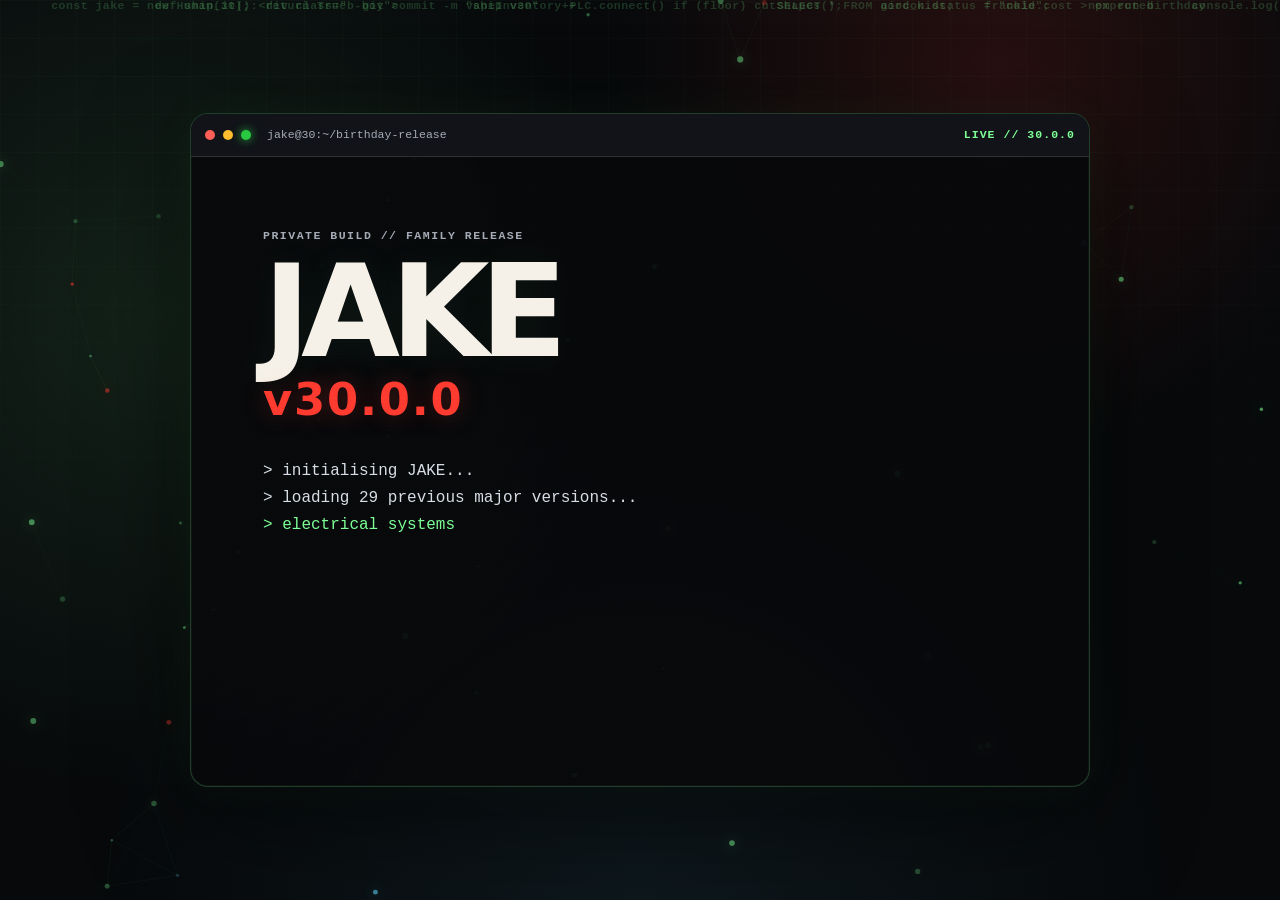
<file: index.html>
<!doctype html>
<html lang="en-AU">
<head>
  <meta charset="utf-8" />
  <meta name="viewport" content="width=device-width, initial-scale=1" />
  <meta name="theme-color" content="#07090b" />
  <meta name="color-scheme" content="dark" />
  <meta name="robots" content="index,follow,max-image-preview:large" />
  <meta name="description" content="JAKE v30.0.0 — thirty years in development. Birthday production release. Build succeeded." />
  <link rel="canonical" href="https://9teve-o.github.io/jake-v30/" />

  <meta property="og:type" content="website" />
  <meta property="og:site_name" content="JAKE v30.0.0" />
  <meta property="og:title" content="JAKE v30.0.0 — Birthday Production Release" />
  <meta property="og:description" content="Thirty years in development. Build succeeded. Ship it." />
  <meta property="og:url" content="https://9teve-o.github.io/jake-v30/" />
  <meta property="og:image" content="https://9teve-o.github.io/jake-v30/social-card.png" />
  <meta property="og:image:secure_url" content="https://9teve-o.github.io/jake-v30/social-card.png" />
  <meta property="og:image:type" content="image/png" />
  <meta property="og:image:width" content="1200" />
  <meta property="og:image:height" content="630" />
  <meta property="og:image:alt" content="JAKE v30.0.0 — thirty years in development — build succeeded." />

  <meta name="twitter:card" content="summary_large_image" />
  <meta name="twitter:title" content="JAKE v30.0.0 — Birthday Production Release" />
  <meta name="twitter:description" content="Thirty years in development. Build succeeded. Ship it." />
  <meta name="twitter:image" content="https://9teve-o.github.io/jake-v30/social-card.png" />
  <meta name="twitter:image:alt" content="JAKE v30.0.0 — thirty years in development — build succeeded." />

  <title>JAKE v30.0.0</title>
  <style>
    html, body { margin: 0; width: 100%; height: 100%; overflow: hidden; background: #07090b; }
    .release-summary { position: absolute; width: 1px; height: 1px; padding: 0; margin: -1px; overflow: hidden; clip: rect(0,0,0,0); white-space: nowrap; border: 0; }
    .app-shell { position: fixed; inset: 0; }
    iframe { display: block; width: 100%; height: 100%; border: 0; background: #07090b; }
    noscript { position: fixed; inset: 0; display: grid; place-items: center; padding: 24px; background: #07090b; color: #f5f1e8; font-family: ui-monospace, SFMono-Regular, Menlo, Consolas, monospace; }
    noscript a { color: #7dff96; }
  </style>
</head>
<body>
  <!-- Release surface v30.0.1. Birthday experience preserved in app.html; the canonical shell adds the approved photo archive. -->
  <p class="release-summary">JAKE v30.0.0 — birthday production release. Thirty years in development. Build succeeded. Ship it.</p>
  <main class="app-shell">
    <iframe src="app.html" title="JAKE v30.0.0 birthday release" allow="autoplay" loading="eager"></iframe>
  </main>
  <noscript>JavaScript is disabled. <a href="app.html">Open JAKE v30.0.0 directly.</a></noscript>
  <script>
    const frame = document.querySelector('iframe');
    frame.addEventListener('load', () => {
      const doc = frame.contentDocument;
      if (!doc || doc.querySelector('.gallery')) return;
      const releaseNotes = doc.querySelector('.release-notes');
      if (!releaseNotes) return;

      const gallery = doc.createElement('section');
      gallery.className = 'gallery';
      gallery.setAttribute('aria-labelledby', 'gallery-title');
      gallery.innerHTML = `
        <div class="section-head">
          <p class="eyebrow">PHOTO LOG // 30 YEARS</p>
          <h2 id="gallery-title">Thirty years in production.</h2>
        </div>
        <div class="photo-grid">
          <figure class="tall">
            <img src="jake-bboy.webp" alt="Jake breakdancing beside a colourful graffiti wall" loading="lazy" />
          </figure>
          <figure class="tall">
            <img src="jake-portrait.webp" alt="Jake standing in front of a wall covered in flowering vines" loading="lazy" />
          </figure>
          <figure class="wide">
            <img src="jake-family.webp" alt="Jake with family and friends at night" loading="lazy" />
          </figure>
        </div>`;
      releaseNotes.insertAdjacentElement('afterend', gallery);
    });
  </script>
</body>
</html>
</file>
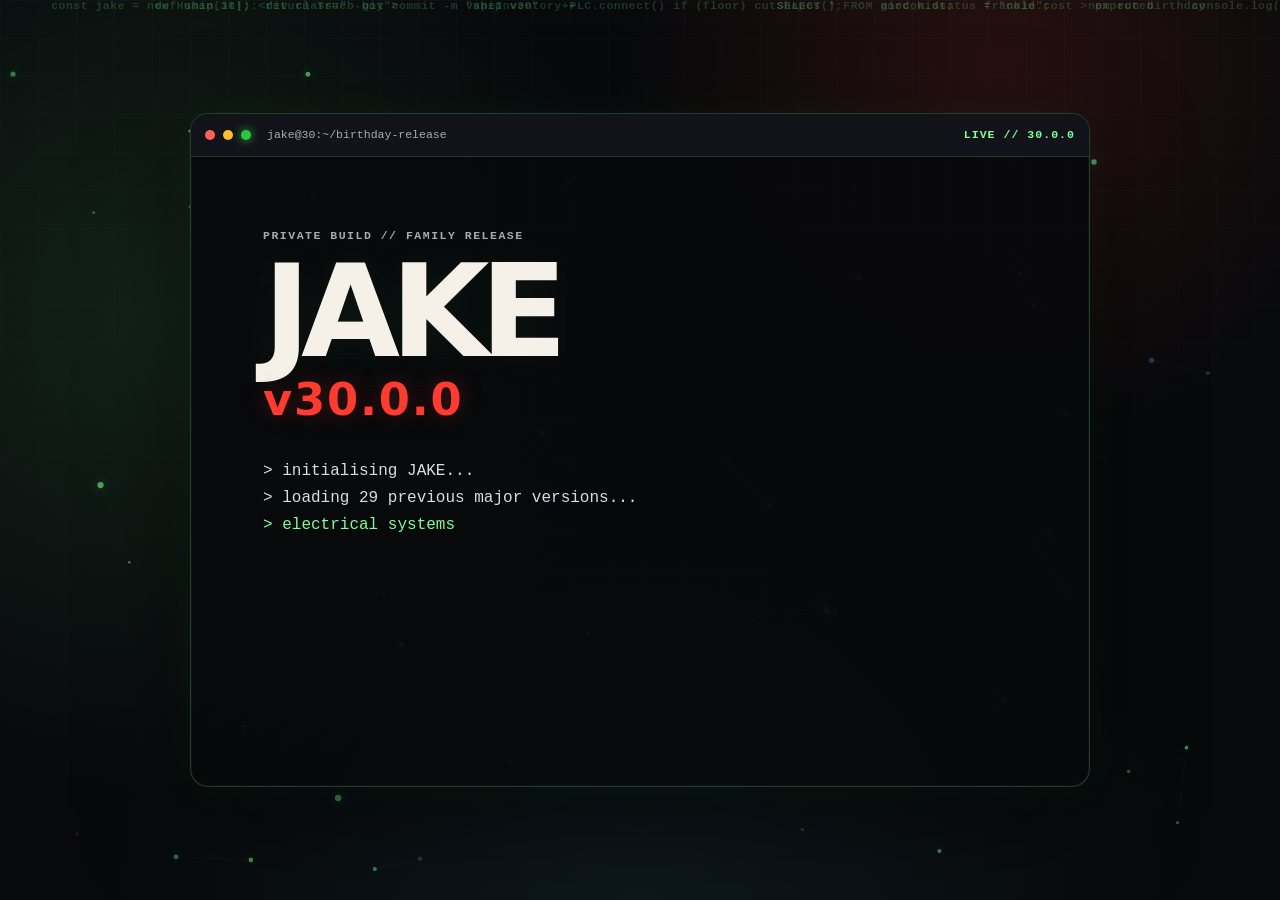
<file: app.html>
<!doctype html>
<html lang="en-AU">
<head>
  <meta charset="utf-8" />
  <meta name="viewport" content="width=device-width, initial-scale=1" />
  <meta name="theme-color" content="#0a0b0d" />
  <meta name="description" content="JAKE v30.0.0 — birthday production release." />
  <title>JAKE v30.0.0</title>
  <link rel="stylesheet" href="styles.css" />
</head>
<body>
  <canvas id="confetti" aria-hidden="true"></canvas>

  <main>
    <section class="boot" id="boot" aria-labelledby="boot-title">
      <div class="terminal-shell">
        <div class="terminal-topbar">
          <span class="dot red"></span><span class="dot amber"></span><span class="dot green"></span>
          <span class="terminal-title">jake@30:~/birthday-release</span>
        </div>
        <div class="terminal-body">
          <p class="eyebrow">PRIVATE BUILD // FAMILY RELEASE</p>
          <h1 id="boot-title">JAKE <span>v30.0.0</span></h1>
          <div id="bootLog" class="boot-log" aria-live="polite"></div>
          <button id="deployBtn" class="primary hidden">DEPLOY v30.0.0</button>
        </div>
      </div>
    </section>

    <section class="release hidden" id="release" aria-labelledby="release-title">
      <div class="hero-card">
        <div class="hero-copy">
          <p class="eyebrow">PRODUCTION RELEASE // 30 YEARS IN DEVELOPMENT</p>
          <h2 id="release-title">Build succeeded.</h2>
          <p class="lede">Electrician. Controls bloke. Hardware tragic. Serious b-boy. Quiet-life enthusiast. Softy. Somehow now also the owner of a GitHub repository.</p>
          <div class="hero-actions">
            <button class="primary" id="airhornBtn">AIRHORN</button>
            <button class="secondary" id="shapeBtn">INITIATE SHAPE CUTTING</button>
          </div>
        </div>
        <figure class="hero-photo">
          <img src="[data-uri][... ELLIPSIZATION ...]p4nVkHNaZqW8MVSfOnx4UhJ3jJ6mVQffXno1E4uDffuozb5dQaWffMVVTC1T2zXrPQ8lnnRkfn3GZtMd1vtsAqOHgRJ2mg0qZPqGIfSJdc49gJXQZ/4RLVv1te6zC3I2CqKQe2cO/NfxIY2iqdWv8Yat+x8qPjL4u6r8jmzh+9l4P0mE4Gijw7Scbip1B5F8fC8ylvKnMxxQ8d3Es8vleO8OQ1n1F9m7Ttqq2gK1Z5T1/rvY+J93UR9K6OxQ6J7e/b+Aw6e4q1pG6NrRaK6RMN8s4JjT5kq0vQ6bnczQEe2USh9ACIZ/fRGwC+K99ERL8uC0sEJDMG+U6en2rp9N4Kx3ZDP7/F1m6mZ6XoNjG/e9MTi0y8y5mBzybVxAbfMZ/3Y5nc1UlBg2vlaKhxU2qX7Q8gYTWtWw79LlhQbNz4R1yk9EAPVxyqgYbrto1FDeuYs2cRVBWfoq3a7/L1egV4Z4lyvJ2oT2BM9u85kflx6s4gsk1/UNwz5FXaKf4T8hS4aMz5Lcib1Q8nhoswfAMo2VIeNNE61RvCtFNXtm+9WffMivFQBi0wNsWnndLBHq3M8EG32ssAxdRIFOLho8HzgKfWGLfYLjx5F6V1H6B2tHL6ThD+KZgE2bEU+sjOoBtEwcrnrI0/s3Wu/15yxvFmRV42TIuBKxs7CyDVgdQSUAs+ZeZjxHCMYDr32ctyXR0fx0j1YjVPPTIsbeMHoz+22jQO/7HJgDdGNkg50dqPB2VboUo47uU1Ze1T4Q4x1Ro8SaCNdKtuvVtTBPeSIZyo18kaBCXqj7iVr7bsa5yrbva0PsWLvqlTdIOmgj+aMZvN0fX7PZvcczuuNyA5/NsA6Cs2t1ZUV2HtFZ7SHv4k05cOUuCfCr6t5bY0ocwvLV/BduVXEOYPHA6ztfpt+ivxpo6f+7ww+09QoT7PQQDPEU1QzC7jVCPRHZKOe+MPxVj2kC9zgfuf5GqagW/huiRLm8Ngr1OqgVLwTpd7XPGzKwFk29BnKFcqo56eCf61b+1B5uf6uOe7ZyPNF9vqhbHU++GrZjuhsIrglLoKo5P/JP7U2NYNbKHoY4+YphvGIy5K8Yy9iHOz9lVvYp0ZqObeKxxY5e2ZmJ0VlpoURPP2NEPCZz+dU5XQPgcp9nQ5XWJfENKvBsQCzwROtYVEwTEuimcdDQCTOkbzWGFAKwE2AdStZukmZStFrVBbexN4lm6Frb2vI0FuoX+/SXjq3R9hlL4Hk7/2L0h3g5XjAQqfOmPngMrWgndcbPs7TbEm4tcIaA0yf5mtugosEfJQIDzbbvo/[base64]/l30JxUJY6Z5gPMzGYc7awFUUIwzFktLvMoow7gn67QVKVbaGEIKFdNQuBE37kbMwNmupZvjJSXmUVDCyduJvj3OybpzmVOqYpD3F3cInqJZkq4cTc13sV0uyVE/8Y6FhI1m/4c4nqb7mWMxp3jEVYEMC0qgnXJwdDqPe2klngRRFCyDgS2IrbFx5daAY+YNQTL2UB/QlzzBmgiyJ2mIR1afZgmAt81MzTKwZidQrRCDsxhe0c49KTG2Shv1U5GS9i4LC0Iwf7C7eJmFlEVOOnfOSdq94tkTSb3qymW0Tlz5+3aXg6abKgJKYPFbOdOxC3lhRKxTu3UIucOjtp3ndQ2nBjRhxklq1ykasOaqZON0BftY9ccWoeq2hJQRbLCHJbYLxwqd/KdudV72TKbfYKJJ07MI+tCOQxHkXh2XK9IvZNox5x5q9M/J5l7xkYYO24qoCfa73xA9+Xl6zGe3ovUmWhLj3+TVTiOu4LlppgtBhml+7kc96AfkYMI8wZm+fOsw6eMFgzPh4doHE9PxQdvUwbMWv7QhP/bNtWUY8RAp1XXAiYUIAnmDlfO7F9EwZjfh3crLP8Ol/IIt23fxk01qbGmlP8RgmOo8Dz31WYCniMQmltXzoNyABjD3IuVas31+eB1nsWlJn9fmSjPdCTYpq7zjXhPXe/z6A8T9Ofsezh1x0JwUmltLD8Ed9r6LTP0xBXHekzn5VKzrpiOhltRWp0+Ms8InV77AbE56bvsAO7yG6H4X1pk1gvGUGcpCsNkAnwmsFOrZAUc+DcdXhNRmF7s2mD//tFDKQIA+TsI+34eb5UwfX86BDtPPvbJZwM/4FMfRtqSMUkAlfTU6GnRhvfEBfEJJl9QwWqSQl3h8HGeLpi8Ln+RCN5KPOFfU9k1UzZzO9i16xvmZbFKuW6u0fIIwGxyo91/n5tNU6Vc2bnKhvEQEZvywSFplv0VMAAhP/cMdX1DCm85xhNd9VBvfyV2YlO9uAECAgskaJKDvVeEOoIoJUxtUnBUHMUJiaujECbf/JeB8/FxFe62Nhc7hO6H6IrdZ7sKaoRlMLTXVGsF2CLPcr2MmM/aGrBA5UDp+wQAHZMlOR+opTdHtWd/G/rp77f0nQ1cRn4Y4Gj4PfdYdyspTKfM8s2EYxwn3Tr+sNu9lFYHm/QpRPPEwcbFkBhFtzDb0gLruXGRRcjXOFijzZPyIojxrPJEx5wa1ATvpjgWg3K7Q3a8BYyPJz+7WNVFz8Z9Ni3IcbSb4MG/3HHhKYKou9puWopm4FGUFU5i5K8xAhI96QdnAIKju5eaiWExhk4IfdNpPe5+CbqZLB/7xbELseRy9ftM+FjWvDlAn3wSEBiEv0XfQBOMq8rXBu6vkuawThmrBNxiI2j7qhTwXKeI0jFcQFCBlW+fdWM+mkEacQwrnGhqXHFz9z81ARtAjvN6i+ZYnKM6tSDVgQwpSAQ7uSkGIviwVI5q8bV1+vU/5r6f3MifPluR3qPPyxzrORhkDyd8etAdJIPMEox25ldDp04ILRLsRsO3ayfFqcth1OJO0rDGYneVqfwWnBVwv/+OQXx1FfT0Q8/4V0Bp4FJTTbRkN7sJv2rYWwge+GJ2yp6eCqo0VMVpovQTkP6Mt1uTDXvCAwj36MrFKUlAO6ASr44KipZu+XG8oX9qP0w7v8V7S/AT6tLOnHDYP5sX1T84j9DZWPfKM7/BWTREmiWvQnqJ2A/JIWrET+KoN6LHZ2TbfsnRH2bg3AxF39y5Jr3d/h/cfkepmwYX2wFXfHFpkxhYFmzVsSmVTS1FMgB4Zx5oV47lSBfV5BoERHkt04hQCpR/cawGwVaVR06qxMLvCa+aiUb+YlDiTXEc5xQPi2ELMvWTdKyUi8VYKZmwh7PS3+p2Rbz3nY+R4JGS+lhDGlWX+lVa0OnFnpPDqsOm6uVC83OhVC5bhAsw5FUPVHxKfxXrLXRNCCcO+xka56t/[base64]/z/DS/5jE5WIs4XqekayE/myJrIVNu6pSwAs0YoR4zRzVtYXFbjXFqqPyzeDgtTrFviy7HD7iJduVjfPIm88IAuUcHT3+nISCB8rUCUM+UNQovshcKLXxjs3G/yU8xW1wXc+LqUaxEF3+6nhTN51UHRNKnbeJHCiUPgRa3KgdeNFRnnIHImOMu89crAVYFxvLYTdh0pQIF5PK8dHMKxp0pEt1Byd3yACvjsYPzfrU2agyg09PNAQncbl34PjQk1GvETM6/bhupDKu33XT22KVCSZEiOBhe2OZ72BW+7bA7YYc8Gl6A/2rRpgMgzxe/FlHxGuWN67liUYDfn1xw7y+pgYZceDMWNhmgLQoKbHC09AROFJyIfvIcY7wnsO4XSuwqpWGvVIvBKYqoj2raKP+lbtk7oZJ2j4wY+wD5GHt24upCOznXB/z3MS6Xtc8oWSCIxUlr8FziX8J5jJ8+HCoqcY1xvjDA/K4/L1EPf/IiUwCY/c1TJcVy9FoFSS0hmY6CnmIb6pDvPnMaiz+doKg3WuMr2i3FW+babYOxhgzZGwiPTG+JY5zJs0TuxOdI+X3i4HUgzdteAAldlmGrCPhFOPV7pn2X6pmBBJW3YqolED0nj/2WfHjrS0QzwVqMjjYn0Q2Df/wvLE0vKYc2S0fjjsgMQBN0cPpCv17iDRm4xPxF34LLjbEOgvHq9tQ4tUHk/NZEtU3/Q5TAqh/eVsSkp/bhzZIs/14WIBogYFM2VZxvZ9ecLLVEI4dEBfe4he7uzSr8e42aHJqDpRgf5Z7UOl5Je4z+WYIEn7S3hWl/p44MTXJNMVR5sMGNaC4hDZDn29uk+cBj6Z+xwWpBUhuXDmFUcDQdJFMfY8v7IWqGvupT4RlHLJqkzv6NtJscVBqwaCojD+8loCExQZv+lvJNNWwUBN8aPLAaRzQMgXOV4gTYwz7ZlP/8oFv5lLsn58sgdu3Wrl0u2DCTz6bQvH9A7HOow00mj36Y47lHUgiiDzPq1ZjTggYmRC/6BkgPHFrxqkc2NVBoBSUSpkMhAS9+kHaMxjrFRXBK2T4Q2Vyn22dyjPJ3HCt01OYwsHwJ+FLREzdTf0ZjdZy+GcpsQv+PHCcs9RaXKHQLGbIPVTtPRAq/MxENKmEcGeE0evTkpPvq3GsMH1NweSAkg7I51xo1MZBW6Ey9A5iuYHU2P8vTd2zk5O8MnHwvukGiJKptCNI0ShfKiAMcR4GAIcz67VjvHbxbl2h2+zwHyCP4CC5AgbB+qrloc7zxqcIqYO4rw/lVW3mtVW4A4czcaququmEvDCi4xBvGcFPVX7CL0x8aN4V9XoKNMzWoLiWddc43ByYcQmnvGeENAybtRAVQZPbGtgHuJ05zb/fKMDElSx2N9vX4NZOza9f46xoSVh1TdPzhJD/bx8ZwIjSrtrUfRV3t9fn5khV6FDP+O9Wcg9EZwxOKAaa6BZktVJokn7Mufh2MRkYxFHJ79we8H6P/tFjnqZ1NAmo+lbfBPeiWMEYcmhUr9/b+zu7Dqs3ipEeiNXgrNWsM/XA2j8of2Mu5UpJC7KTP2YHABRaGt10zN6gsGUpUoRVBF9dg88TJYmGnItmSmirGl2hhk5NB0j4qYSDmzk9bFT0zDujlbNh2R9mqoKR3Ky35V7qltgvr8tNmhUh2IB/a+hJ4RX/yHjrjH0SLRKGK5QG75PeEOOV9CwqjJxypS5lFJQxmxy0O2fV2SZHm5RhEIpRuXrjafLrG2Q7ET9vssLD2LyBp7t5RBa68Dt/f/64QtCpAtfMS1umFaGfRYJmqd+rZFkk7mLzoLiWBZOYKXAqyN8Wp9PGWxnkANfipUJ9ZuvrYn4AVKtUhvlIlugRSBaOC+Y+D6buF4QThqj/XpKCfs7ck+njkRmo+BlHTL4MFdBAIb/EKszHtn79wdUykEA8/ukooMwreZoAdV/TLP5X+61jFC/EPywUzHGReoPxx70J/3xvnv++AoDRMhPvWlfAXZe8Ol23JPklPOsTgT4lpt6SuGvk4MCKziGff+m6g/BbCv6Yu/g55kdj4BuUCzOAZoD1+vJ9smIS04xzSechCpGfqyZjvBYvTmJKdRXPQNFbiIAwfubA81wStYtZEDY4m4KoximkkzQYIZONnOmThGbXbNinbf6uwuZoxnnsweSWLlDXiUCmjVMhwTAQo/oOGB7Zut9qC78k/Et++R6kllY+mhnDRJfa1J96VbKpMuKMyteBwLf+fxPfND6QukmPIEjTDI3/pm7BSS3Cy4Tu+enqyEsPSjXuAI6dtkSJVksxtSo5UwWAxY4d+FHapCL/aGTYfQV8U7c3UHO3KT9KuwC00M9eQ64s9TwSwRNmyfdoUfSLztKQnh8JAPTu8sHmqsEm7h5RZ1L09qDiEBxBbQQcE9gRl0d9r/fJAEQsAltuGIe8w0jm6URFfMjcfnRLvmAxvvKFKpJ0DBo7YmFDYmzlcwVhGb3pKl5J9vyA9T8dQaFYVg2KsLjCu3SnIrnhFMKpEs5LOEwY+V4pLhxoXi9IrF3zkpB4v4Ul0YJXlLfxiWpZ06fHQaQQfx9EEFoId0bXScqRHx/5wu7RhYFhHofOu9UD3HvQaADz/sdgtmz4bEd2LpQEPXQibIqOGBR6RPchMfWulLFfKgr0QaowcDUwaXDIa45qckfojTgdC+kvH9v8Rik+QPpkdk8KaGXyVvmIAxwEa/q8KIHtBxCxPoBZPc5Ty13/F+Pjd/JjIj9o+/cHqQJcEaM5WMAbKrUNyBsdbqh3+xzyDv/i//FaNUw2Ul87wiUGwcTu23UFCeUA1NB/4xlFaMHY+yHtNbCKqscKV/XvmIC2Dkc1z61CNukZi8sQKWlNOiQbO07rY4mngeFbtH27e75D1gOPeYHWLD0cLfF8yJLdLBmPs1YkHhS5YHuBW6HQo/jHq1f5XjsB2DrT89pnD/Ip4NdYGGvf+6rNT1iqyCOZVKXREaRQYHepu9KiPxAuZgYLbM9p4mPaXt66Fx5QLqWDjwApDP3NuAlcd69wyQcWb1ajWOxZRlvYqbpY08gEB0M/hgkqipmDT9MekXpJ0SSgILytSQzjkaA3I4I4SOXqZyvO/gFuyRWlaxBvMbcXyzBYu/W0SGvlNSkeNDwcGU6+fcDhnhCMfl26no1LuRTJDQ6ZmBvXgWv1AYyxqjR/tBFztmcjXKeSKXfv+pS+lFxIbviX1oWbEezHzVc0VugyBeTpDxmfmAh2tc8xw8jB7kz+2cYj7MnnCl4Xb54V2ZQoFpLD38grsWX82+yVtmSc+SE2fTZCx24yGjFrCSLma36/rq9K/tks3HxRKCDsVKowdrEjeA99mcG3RRPUbg6VoVCcvDydmiXsUTtBkFU8pSbSyGp7UahfmoSJAZAlhqKl1ggPk3lgcyLT0YCxP0gwFN68EvT8MYuZ0zvGdDqhnQEsVZsPf8mF0D9loMNLUNFhfBDjNzl84bYTNEjpkSOah88vjTKaz9TjXNdIo18Ko21/FNdMSDjJKMxgzMPuSV1SrUO6cvvEfT+QCAu0NTW37e5ZbKQIlCxrsFDK+u6kZUGMGhtImjmIYoAr2J/r3fiV7vgRJaQ2bhkLA5SOTR0ybnXAtCey9yq0Q4lgEaN8o6WHvjWE20I+Kwshfy6U9TcCEJTmxr9cD2iZ3G7E74ZzdZX3Y5bPe9G/SzLj4DN85y4RFTaMLZ2+MUeE48xaIWTrnvsKSQpxy25y1DtVRumIGPEAQtT+Ak4doHNNh7ZZT+v0xKce8STvhZfHjhT2B/3KqKnwMXTI0gwpiNhFR6BBQcAaD3oUyaoo74IqH4hbOpb61oDcgUeOf24A6Z6bMZ+kf2uGcKtb0/jKCrcRlnxCeBQunUQiIyduNeFaMlDEm5a/KWbYQzQz7i+ODVLKlI0/S3nmepHTp59u+o7E+grIo6paMgnFNwxw9T26nkfuSc5RDSFOba7dgulDfMTgEucC24S0XkjHWYsvQ6uNUw7YlS65jmlV+g8zOlplTFvwCHQVPxkkRz0nb43gNl/BbPUL8tuNuXBKQ4akfII1nKAlCUIYBEP5uzV23HikFR8Mx9jeOuBCUbxi/zraXk/Ushis7db4chA2SrQPRYfXxNn0Kzx0pv0zCIIz43+4jjJyWCRld+RHXMuaW5KWMl+3tFyCtKL86dnY6yqlcrGrNXkuAlJWzZ49GeWEGnSeMYpujrzRuLnCj/7spPcNy7+5A73oZ26P9ajpg/YUlOmqtE7RoDGZgsIMbXp2s4ZSUWmg2IR0V+OTQtYRpkvlJFltzkhHmp9YxQUsE3oWM21urBuJGj09sbQfIidocF/pOfqXokI0++nFjWF27NjtpHnBJYnxpRTqNisMdXXggGeS/BMqNh/c+ESLC6fj9hysb/1bE/nDVEHXCXX8AjI4a5tu9pMQzYjvaVP13ySYWNwNjVeu1HdgY89PAinpegsCTZLpKYtZaCCWxRBbl2VxH+4kfaBRWKxb6V8Nf8QEN1SoepnnDd/gSt10Ovjz9XrmSBMle4adH0h2mB9uwv7f1uexOhZGurTJRSU0nLn7g/5/SKukbPkKr5NSuNdauLAvcGI/eopohCNflxuSeRIizOBdR4zsXaeXLTO/KTQsUVnMgcq7NvxEKqyZLWbteftuCnZWPA7b6d8vHCIhRT84ErUgxWZu7GUkVN0ld1dW5lyv/9k= " alt="Birthday photo" />
          <figcaption>MOTION SYSTEM // PROVEN IN PRODUCTION</figcaption>
        </figure>
      </div>

      <div class="status-grid" id="statusGrid">
        <article><span>RED RANGER MODULE</span><strong>LEGACY FAVOURITE</strong><small>Jason-era compatibility retained.</small></article>
        <article><span>B-BOY ENGINE</span><strong>EXCEPTIONALLY GOOD</strong><small>Floor-space dependency remains.</small></article>
        <article><span>VAPE INVENTORY</span><strong>CRITICAL SURPLUS</strong><small>Uncle recovery pipeline operational.</small></article>
        <article><span>FRANKIE SUPPORT</span><strong>PREMIUM CAPOODLE</strong><small>Brown. Fluffy. Financially significant.</small></article>
        <article><span>NANA CHANNEL</span><strong>ONLINE</strong><small>Tea high. Chat unbounded. Psychic status unresolved.</small></article>
        <article><span>GITHUB INTEGRATION</span><strong>RECENTLY ENABLED</strong><small>Repository era has begun.</small></article>
      </div>

      <section class="release-notes" aria-labelledby="notes-title">
        <div class="section-head">
          <p class="eyebrow">CHANGELOG</p>
          <h2 id="notes-title">Release notes</h2>
        </div>
        <div class="timeline">
          <article><div class="version">v10.x</div><p>Nasal input testing entered an aggressive research phase.</p></article>
          <article><div class="version">v15.x</div><p>Second-nostril redundancy implemented. Nobody requested this.</p></article>
          <article><div class="version">v20.x</div><p>Electrical systems, hardware and increasingly expensive decisions moved into production.</p></article>
          <article><div class="version">v29.x</div><p>Started making software eat the paperwork humans kept doing by hand.</p></article>
          <article class="current"><div class="version">v30.0.0</div><p>Leone, Frankie, family, a quieter life, a suspicious amount of vape hardware and plenty still to build.</p></article>
        </div>
      </section>

      <section class="workbench" aria-labelledby="work-title">
        <div class="section-head">
          <p class="eyebrow">DAY JOB SUBSYSTEM</p>
          <h2 id="work-title">Electricity, buildings and making the annoying bits disappear.</h2>
        </div>
        <p>Airlec Electrical Control Services. Building controls, PLCs, refrigeration, cooling and fire systems — plus a software habit that has already turned repetitive reporting into something considerably less painful.</p>
        <div class="chips" aria-label="Skills and interests">
          <span>HTML</span><span>CSS</span><span>JavaScript</span><span>Python</span><span>Wix</span><span>ChatGPT</span><span>GitHub</span><span>Hardware</span><span>PLCs</span>
        </div>
      </section>

      <section class="family-code" aria-labelledby="family-title">
        <div class="section-head">
          <p class="eyebrow">INHERITED DEPENDENCIES</p>
          <h2 id="family-title">Family package detected.</h2>
        </div>
        <pre><code>const familyTraits = {
  heart: "gold",
  tea: "always available",
  psychicAbility: "unverified but repeatedly claimed",
  craziness: "hereditary",
  takingThePiss: true
};</code></pre>
      </section>

      <section class="final-message" aria-labelledby="message-title">
        <p class="eyebrow">MESSAGE FROM UNCLE STEVEN</p>
        <h2 id="message-title">Happy 30th, bro.</h2>
        <p>You were my nephew, eight years behind me, and somewhere along the way you became a bit like the little brother I never properly realised I had. We don’t live in each other’s pockets. We probably never will. But whenever we do hang out, it is easy, funny and usually a little bit cooked.</p>
        <p>You’re a genuinely good bloke, Jake. Heart of gold. You build useful shit, you look after your people, and I’m proud of the life you’re making with Leone, Frankie and the family around you.</p>
        <p>Thirty suits you. Keep building. Keep cutting shapes. Keep the vape economy irrational.</p>
        <p class="signoff">Love ya, mate. Today only.<br><strong>Steven</strong></p>
      </section>

      <section class="developer" id="developer" aria-labelledby="dev-title">
        <button id="devToggle" class="dev-trigger">&gt; view source_</button>
        <div id="devPanel" class="dev-panel hidden">
          <p class="eyebrow">DEVELOPER MODE</p>
          <h2 id="dev-title">Of course you clicked it.</h2>
          <pre><code>// Jake:
// If you've opened the source code, good.
// I would have been disappointed otherwise.

const maturity = "production-ready-ish";
const vapeInventory = Infinity;
const knownBugs = [
  "still only 24 hours in a day",
  "cannot walk past interesting hardware",
  "occasionally automates work instead of just doing it"
];

// No patch scheduled for being an absolute softy.</code></pre>
          <p>Your actual extra present is in <a href="30-for-30.md">30-for-30.md</a>: thirty questions for coding with an AI that knows nothing until you show it something.</p>
          <p class="challenge">Fork this. Break it. Improve it. Version 30 is yours.</p>
          <button class="secondary" id="secretBtn">RUN UNDOCUMENTED TEST</button>
          <div id="secretOutput" class="secret-output" aria-live="polite"></div>
        </div>
      </section>
    </section>
  </main>

  <script src="script.js"></script>
</body>
</html>
</file>
<file: styles.css>
:root {
  --bg: #090a0c;
  --panel: #101216;
  --panel-2: #15181e;
  --text: #f5f1e8;
  --muted: #a5abb5;
  --line: rgba(255,255,255,.12);
  --red: #ff3b30;
  --green: #7dff96;
  --amber: #ffc857;
  --cyan: #62d9ff;
  --radius: 18px;
  --mono: ui-monospace, SFMono-Regular, Menlo, Consolas, "Liberation Mono", monospace;
  --sans: Inter, ui-sans-serif, system-ui, -apple-system, BlinkMacSystemFont, "Segoe UI", sans-serif;
}
* { box-sizing: border-box; }
html { scroll-behavior: smooth; }
body {
  margin: 0;
  background:
    radial-gradient(circle at 85% 4%, rgba(255,59,48,.11), transparent 26rem),
    radial-gradient(circle at 0% 24%, rgba(98,217,255,.08), transparent 28rem),
    var(--bg);
  color: var(--text);
  font-family: var(--sans);
  line-height: 1.55;
}
button, a { -webkit-tap-highlight-color: transparent; }
button { font: inherit; }
a { color: var(--cyan); }
.hidden { display: none !important; }
#confetti { position: fixed; inset: 0; width: 100%; height: 100%; pointer-events: none; z-index: 50; }
main { min-height: 100vh; }
.boot { min-height: 100svh; display: grid; place-items: center; padding: 22px; }
.terminal-shell { width: min(900px, 100%); border: 1px solid var(--line); background: rgba(8,9,11,.94); border-radius: 18px; overflow: hidden; box-shadow: 0 32px 100px rgba(0,0,0,.45); }
.terminal-topbar { display: flex; align-items: center; gap: 8px; padding: 12px 14px; border-bottom: 1px solid var(--line); background: #111318; color: var(--muted); font-family: var(--mono); font-size: .72rem; }
.dot { width: 10px; height: 10px; border-radius: 999px; display: inline-block; }
.dot.red { background:#ff5f57; }.dot.amber{background:#febc2e}.dot.green{background:#28c840}.terminal-title{margin-left:8px;overflow:hidden;text-overflow:ellipsis;white-space:nowrap}
.terminal-body { padding: clamp(28px,7vw,72px); }
.eyebrow { color: var(--muted); font: 700 .72rem/1.2 var(--mono); letter-spacing: .13em; text-transform: uppercase; }
h1,h2,p { margin-top: 0; }
h1 { font: 800 clamp(3.4rem,14vw,8rem)/.9 var(--sans); letter-spacing: -.075em; margin-bottom: 38px; }
h1 span { color: var(--red); display:block; font-size:.35em; letter-spacing:.04em; margin-top:10px; }
.boot-log { font: 500 clamp(.86rem,2vw,1rem)/1.7 var(--mono); min-height: 230px; color:#d8dde5; margin-bottom: 26px; }
.boot-log .ok { color: var(--green); }.boot-log .warn{color:var(--amber)}.boot-log .redline{color:#ff7d75}
.primary,.secondary,.dev-trigger { border: 0; cursor:pointer; border-radius: 999px; padding: 13px 18px; font-family:var(--mono); font-weight:800; letter-spacing:.02em; transition:.18s transform,.18s background,.18s color; }
.primary { background: var(--red); color: white; box-shadow: 0 8px 28px rgba(255,59,48,.25); }
.secondary,.dev-trigger { background: transparent; color:var(--text); border:1px solid var(--line); }
.primary:hover,.secondary:hover,.dev-trigger:hover{ transform:translateY(-2px); }
.release { width:min(1180px,100%); margin:0 auto; padding: 24px clamp(18px,4vw,44px) 90px; }
.hero-card { min-height: 88svh; display:grid; grid-template-columns:1.05fr .95fr; gap:24px; align-items:center; }
.hero-copy h2,.section-head h2,.final-message h2,.developer h2 { font-size:clamp(2.35rem,7vw,5.4rem); letter-spacing:-.055em; line-height:.95; margin-bottom:24px; }
.lede { color:#d2d5db; font-size:clamp(1.08rem,2.3vw,1.5rem); max-width:760px; }
.hero-actions{display:flex;flex-wrap:wrap;gap:10px;margin-top:30px}
.hero-photo{margin:0;border:1px solid var(--line);border-radius:var(--radius);overflow:hidden;background:var(--panel);transform:rotate(1.2deg)}
.hero-photo img{width:100%;aspect-ratio:1/1.06;object-fit:cover;display:block}.hero-photo figcaption{font:700 .7rem/1.2 var(--mono);letter-spacing:.08em;color:var(--muted);padding:12px 14px}
.status-grid{display:grid;grid-template-columns:repeat(3,1fr);gap:12px;margin: 15px 0 90px}.status-grid article{padding:20px;border:1px solid var(--line);border-radius:14px;background:linear-gradient(145deg,rgba(255,255,255,.045),rgba(255,255,255,.015));min-height:145px}.status-grid span{font:700 .68rem/1.2 var(--mono);letter-spacing:.1em;color:var(--muted);display:block;margin-bottom:18px}.status-grid strong{font-size:1.15rem;display:block;margin-bottom:6px}.status-grid small{color:var(--muted)}
section.release-notes,section.workbench,section.gallery,section.family-code,section.final-message,section.developer{padding:76px 0;border-top:1px solid var(--line)}
.section-head{max-width:820px;margin-bottom:34px}.section-head h2{font-size:clamp(2rem,5.8vw,4.2rem)}
.timeline{display:grid;gap:10px}.timeline article{display:grid;grid-template-columns:110px 1fr;gap:18px;padding:18px;border:1px solid var(--line);border-radius:14px;background:rgba(255,255,255,.02)}.timeline article.current{border-color:rgba(255,59,48,.5);background:rgba(255,59,48,.06)}.timeline .version{font:800 .82rem/1.3 var(--mono);color:var(--cyan)}.timeline p{margin:0;color:#d7dbe1}
.workbench>p{font-size:1.15rem;max-width:900px;color:#d7dbe1}.chips{display:flex;flex-wrap:wrap;gap:8px;margin-top:22px}.chips span{font:700 .75rem/1 var(--mono);padding:9px 11px;border:1px solid var(--line);border-radius:999px;color:#cdd2da}
.photo-grid{display:grid;grid-template-columns:repeat(12,1fr);gap:12px}.photo-grid figure{margin:0;grid-column:span 6;border-radius:14px;overflow:hidden;border:1px solid var(--line);background:var(--panel)}.photo-grid figure.tall{grid-column:span 4}.photo-grid figure.wide{grid-column:span 12}.photo-grid img{width:100%;height:100%;max-height:560px;object-fit:cover;display:block;filter:saturate(.95) contrast(1.02)}
.family-code pre,.dev-panel pre{overflow:auto;background:#070809;border:1px solid var(--line);border-radius:14px;padding:22px;color:#dce2eb;font:500 .85rem/1.65 var(--mono)}
.final-message{max-width:860px;margin:0 auto}.final-message p:not(.eyebrow){font-size:clamp(1.1rem,2.4vw,1.45rem);color:#e1e3e7}.final-message .signoff{margin-top:36px;color:var(--text)!important}.final-message strong{color:var(--red)}
.developer{text-align:left}.dev-trigger{padding-left:0;border:0;color:var(--green);border-radius:0}.dev-panel{margin-top:26px}.challenge{font:800 1.15rem/1.45 var(--mono);color:var(--green)}.secret-output{margin-top:18px;font:700 .9rem/1.6 var(--mono);color:var(--amber);white-space:pre-line}
.shape-mode .hero-photo{animation:shape 750ms cubic-bezier(.2,.9,.2,1) infinite alternate}.shape-mode .status-grid article:nth-child(odd){transform:rotate(-1.5deg)}.shape-mode .status-grid article:nth-child(even){transform:rotate(1.5deg)}
@keyframes shape{from{transform:rotate(-7deg) translateY(0)}to{transform:rotate(7deg) translateY(-10px)}}
@media (max-width:760px){.hero-card{grid-template-columns:1fr;min-height:auto;padding-top:50px}.hero-photo{order:-1}.status-grid{grid-template-columns:1fr 1fr;margin-top:50px}.timeline article{grid-template-columns:1fr;gap:4px}.photo-grid figure,.photo-grid figure.tall{grid-column:span 6}.photo-grid figure.wide{grid-column:span 12}.release{padding-left:14px;padding-right:14px}}
@media (max-width:470px){.status-grid{grid-template-columns:1fr}.photo-grid figure,.photo-grid figure.tall,.photo-grid figure.wide{grid-column:span 12}.hero-actions{align-items:stretch}.hero-actions button{width:100%}.terminal-body{padding:28px 20px}.boot-log{min-height:260px}}
@media (prefers-reduced-motion:reduce){*{scroll-behavior:auto!important;animation:none!important;transition:none!important}}

/* === JAKE v30 visual upgrade: live systems layer === */
body {
  overflow-x: hidden;
  background:
    radial-gradient(circle at 78% 8%, rgba(255,59,48,.13), transparent 24rem),
    radial-gradient(circle at 12% 35%, rgba(125,255,150,.10), transparent 30rem),
    radial-gradient(circle at 50% 100%, rgba(98,217,255,.07), transparent 34rem),
    #07090b;
}
body::before {
  content: "";
  position: fixed;
  inset: 0;
  pointer-events: none;
  z-index: -3;
  background-image:
    linear-gradient(rgba(125,255,150,.028) 1px, transparent 1px),
    linear-gradient(90deg, rgba(125,255,150,.028) 1px, transparent 1px);
  background-size: 38px 38px;
  mask-image: linear-gradient(to bottom, rgba(0,0,0,.9), transparent 88%);
}
.network-canvas {
  position: fixed;
  inset: 0;
  width: 100%;
  height: 100%;
  pointer-events: none;
  z-index: -2;
  opacity: .8;
}
.code-rain {
  position: fixed;
  inset: 0;
  pointer-events: none;
  overflow: hidden;
  z-index: -1;
}
.code-rain span {
  position: absolute;
  color: rgba(125,255,150,.18);
  font: 700 clamp(.56rem, 1vw, .72rem)/1 var(--mono);
  letter-spacing: .04em;
  white-space: nowrap;
  animation: drift-code var(--duration, 18s) linear infinite;
  animation-delay: var(--delay, 0s);
}
@keyframes drift-code {
  0% { transform: translate3d(0, 105vh, 0) rotate(-2deg); opacity: 0; }
  8% { opacity: .65; }
  88% { opacity: .38; }
  100% { transform: translate3d(var(--drift, 40px), -18vh, 0) rotate(2deg); opacity: 0; }
}
.terminal-shell {
  position: relative;
  border-color: rgba(125,255,150,.22);
  box-shadow:
    0 32px 100px rgba(0,0,0,.52),
    0 0 0 1px rgba(125,255,150,.04) inset,
    0 0 44px rgba(125,255,150,.055);
}
.terminal-shell::after {
  content: "";
  position: absolute;
  inset: 0;
  pointer-events: none;
  background: repeating-linear-gradient(to bottom, transparent 0 3px, rgba(255,255,255,.012) 4px);
  mix-blend-mode: screen;
}
.terminal-topbar::after {
  content: "LIVE // 30.0.0";
  margin-left: auto;
  color: var(--green);
  font-weight: 800;
  letter-spacing: .09em;
}
.dot.green { box-shadow: 0 0 10px rgba(40,200,64,.9); animation: node-pulse 1.8s ease-in-out infinite; }
@keyframes node-pulse { 0%,100%{opacity:.55;transform:scale(.85)} 50%{opacity:1;transform:scale(1.25)} }
h1 {
  text-shadow: 0 0 38px rgba(125,255,150,.06);
}
h1 span {
  text-shadow: 0 0 24px rgba(255,59,48,.28);
}
.boot-log > div { animation: terminal-in .22s ease both; }
@keyframes terminal-in { from{opacity:0;transform:translateX(-5px);filter:blur(1px)} to{opacity:1;transform:none;filter:none} }
.primary {
  position: relative;
  overflow: hidden;
}
.primary::after {
  content:"";
  position:absolute;
  inset:-2px;
  background:linear-gradient(110deg,transparent 30%,rgba(255,255,255,.22) 47%,transparent 64%);
  transform:translateX(-140%);
  transition:transform .65s ease;
}
.primary:hover::after { transform:translateX(140%); }
.hero-card { position: relative; }
.hero-card::before {
  content:"";
  position:absolute;
  width:280px;
  height:280px;
  right:12%;
  top:12%;
  border:1px solid rgba(125,255,150,.08);
  border-radius:50%;
  box-shadow:0 0 100px rgba(125,255,150,.035) inset;
  pointer-events:none;
}
.language-rack {
  margin-top: 28px;
  padding: 15px 16px 14px;
  border: 1px solid rgba(125,255,150,.18);
  border-radius: 14px;
  background: linear-gradient(135deg, rgba(125,255,150,.045), rgba(98,217,255,.025));
  max-width: 760px;
}
.language-rack-label {
  display:block;
  margin-bottom:10px;
  color:var(--green);
  font:800 .62rem/1 var(--mono);
  letter-spacing:.14em;
  text-transform:uppercase;
}
.language-rack-list { display:flex; flex-wrap:wrap; gap:7px; }
.lang-badge {
  display:inline-flex;
  align-items:center;
  gap:7px;
  padding:8px 10px;
  border:1px solid rgba(255,255,255,.12);
  border-radius:999px;
  color:#dfe8e3;
  background:rgba(7,9,11,.68);
  font:800 .68rem/1 var(--mono);
  letter-spacing:.03em;
  transition:transform .2s ease,border-color .2s ease,box-shadow .2s ease;
}
.lang-badge::before {
  content:"";
  width:7px;
  height:7px;
  border-radius:50%;
  background:var(--green);
  box-shadow:0 0 10px rgba(125,255,150,.75);
  animation:badge-pulse 2.2s ease-in-out infinite;
}
.lang-badge:hover {
  transform:translateY(-2px);
  border-color:rgba(125,255,150,.42);
  box-shadow:0 7px 24px rgba(125,255,150,.07);
}
.lang-badge:nth-child(2n)::before { animation-delay:-.7s; }
.lang-badge:nth-child(3n)::before { animation-delay:-1.35s; }
@keyframes badge-pulse { 0%,100%{opacity:.4;transform:scale(.8)} 48%{opacity:1;transform:scale(1.35)} }
.status-grid article {
  position:relative;
  overflow:hidden;
  transition:transform .22s ease,border-color .22s ease,background .22s ease;
}
.status-grid article::before {
  content:"";
  position:absolute;
  width:7px;
  height:7px;
  right:13px;
  top:13px;
  border-radius:50%;
  background:var(--green);
  box-shadow:0 0 13px rgba(125,255,150,.8);
  animation:badge-pulse 2.5s ease-in-out infinite;
}
.status-grid article:hover {
  transform:translateY(-4px);
  border-color:rgba(125,255,150,.24);
  background:linear-gradient(145deg,rgba(125,255,150,.055),rgba(255,255,255,.015));
}
.timeline article { transition:transform .2s ease,border-color .2s ease; }
.timeline article:hover { transform:translateX(5px); border-color:rgba(125,255,150,.25); }
.timeline article.current { box-shadow:0 0 40px rgba(255,59,48,.045) inset; }
.family-code pre,.dev-panel pre {
  position:relative;
  box-shadow:0 0 45px rgba(125,255,150,.035) inset;
  border-color:rgba(125,255,150,.15);
}
.chips span {
  background:rgba(7,9,11,.55);
  transition:.2s ease;
}
.chips span:hover { color:var(--green); border-color:rgba(125,255,150,.28); transform:translateY(-2px); }
.hero-photo {
  position:relative;
  box-shadow:0 28px 90px rgba(0,0,0,.36),0 0 0 1px rgba(125,255,150,.05);
}
.hero-photo::after {
  content:"SUBJECT // JAKE // BUILD 30";
  position:absolute;
  left:12px;
  top:12px;
  padding:7px 9px;
  color:var(--green);
  background:rgba(7,9,11,.74);
  border:1px solid rgba(125,255,150,.15);
  border-radius:7px;
  font:800 .56rem/1 var(--mono);
  letter-spacing:.09em;
  pointer-events:none;
}
.release:not(.hidden) > * { animation:section-enter .65s cubic-bezier(.2,.85,.3,1) both; }
.release:not(.hidden) > *:nth-child(2){animation-delay:.06s}.release:not(.hidden) > *:nth-child(3){animation-delay:.11s}.release:not(.hidden) > *:nth-child(4){animation-delay:.16s}.release:not(.hidden) > *:nth-child(5){animation-delay:.21s}.release:not(.hidden) > *:nth-child(6){animation-delay:.26s}
@keyframes section-enter { from{opacity:0;transform:translateY(16px);filter:blur(2px)} to{opacity:1;transform:none;filter:none} }
.developer::after {
  content:"git status: birthday clean // branch: main // 0 existential merge conflicts";
  display:block;
  margin-top:35px;
  padding-top:20px;
  border-top:1px dashed rgba(125,255,150,.15);
  color:rgba(125,255,150,.45);
  font:700 .62rem/1.5 var(--mono);
  letter-spacing:.05em;
}
@media (max-width:760px){
  .code-rain span:nth-child(even){display:none}
  .terminal-topbar::after{display:none}
  .hero-card::before{width:190px;height:190px;right:3%;top:2%}
  .language-rack{margin-top:22px}
}
@media (prefers-reduced-motion:reduce){
  .code-rain{display:none}
  .network-canvas{opacity:.45}
  .lang-badge::before,.status-grid article::before,.dot.green{animation:none!important}
}
</file>
